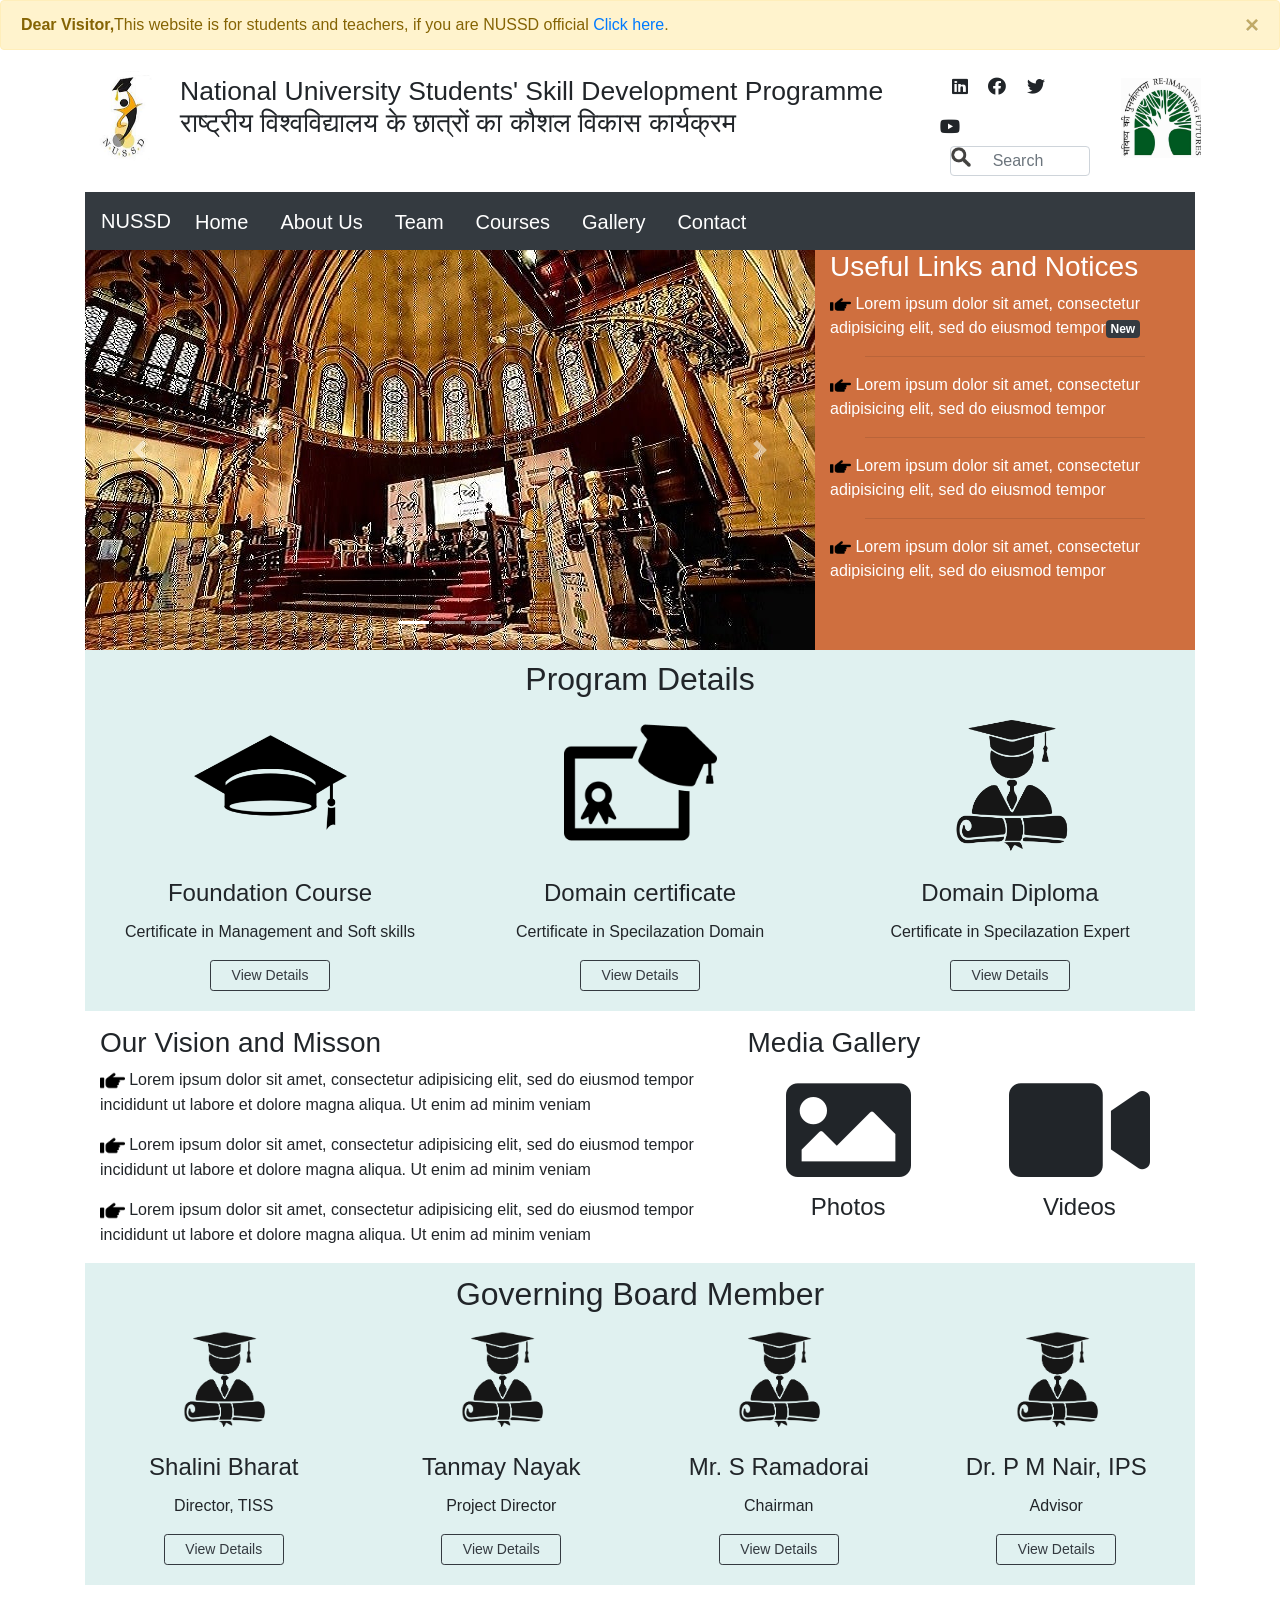
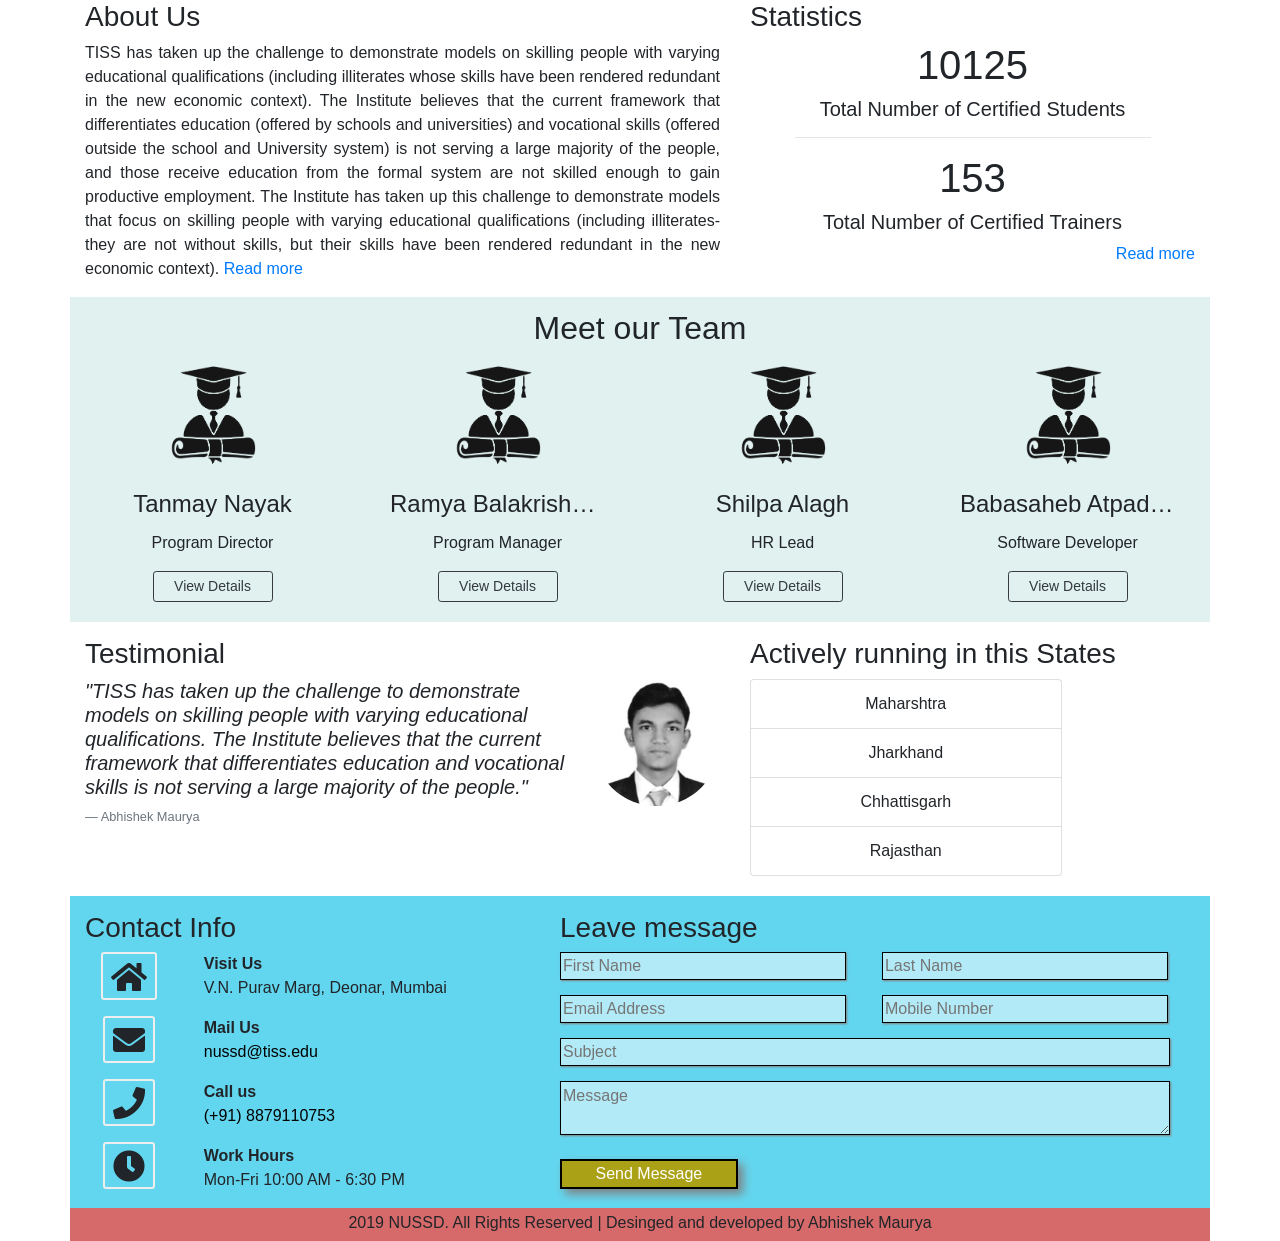
<file: 1/index.html>
<!doctype html>
<html lang="en">
  <head>
    <meta charset="utf-8">
    <meta name="viewport" content="width=device-width, initial-scale=1">
    <script src="https://code.jquery.com/jquery-3.3.1.slim.min.js"></script>
    <link rel="icon" href="images/nlogo.ico">
    <script src="https://cdnjs.cloudflare.com/ajax/libs/popper.js/1.14.6/umd/popper.min.js"></script>
    <script src="https://stackpath.bootstrapcdn.com/bootstrap/4.2.1/js/bootstrap.min.js"></script>
    <link rel="stylesheet" href="https://stackpath.bootstrapcdn.com/bootstrap/4.2.1/css/bootstrap.min.css">
    <link rel='stylesheet' href='https://use.fontawesome.com/releases/v5.7.0/css/all.css'>
    <link href="https://fonts.googleapis.com/icon?family=Material+Icons" rel="stylesheet">
      <script src="https://cdnjs.cloudflare.com/ajax/libs/jquery/2.1.3/jquery.min.js"></script>

    <title>:: National University Students' Skill Development Programme ::</title>
    <style>
		.menu
		{
			font-family: "Times New Roman";
			font-size: 27px;
			color: white;
		}
		.black-nav
		{
			background-color: black;
		}
		.text3 
		{
			width: 140px;
			height: 30px;
		}
		#text3 
		{
			background-image: url(images/search.jpg);
			background-size: 20px;
			background-repeat: no-repeat;
		}
		input::placeholder 
		textarea::placeholder
		{
			font-family: monospace;
			font-size: 20px;
			text-align: center;
		}
		.wot
		{
			white-space: nowrap;
			overflow: hidden;
			text-overflow: ellipsis;
		}
		[class*="col-"] 
		{
			  width: 100%;
		}
		@media only screen and (min-width: 768px) 
		{
			  /* For desktop: */
			  .col-1 {width: 8.33%;}
			  .col-2 {width: 16.66%;}
			  .col-3 {width: 25%;}
			  .col-4 {width: 33.33%;}
			  .col-5 {width: 41.66%;}
			  .col-6 {width: 50%;}
			  .col-7 {width: 58.33%;}
			  .col-8 {width: 66.66%;}
			  .col-9 {width: 75%;}
			  .col-10 {width: 83.33%;}
			  .col-11 {width: 91.66%;}
			  .col-12 {width: 100%;}
		}
		  @media only screen and (max-width: 550px) {
            
            .nlogo
            {
              width: 100%;
              height: auto;
            }
            .nussd
            {
              font-size: 3vw;
              text-align: center;
            }
            .social-icon
            {
              text-align: center;
            }
            .tiss-logo
            {
            	margin-left: 210px;
            }
            .text3
            {
            	width:250px;
            }
            .footer-center123
            {
            	text-align: center;
            }
            h1
            {
            	font-size: 32px;
            }
            h2
            {
            	font-size: 26px;
            }
            h3
            {
            	font-size: 23px;
            }
            h4
            {
            	font-size: 20px;
            }
            h5
            {
            	font-size: 16.8px;
            }
            p
            {
            	font-size: 14.5px;
            }
          }
          @media only screen and (min-width: 992px) 
          {
            .tiss-logo
            {
              margin-left: 950px;
            }
            .nussd
            {
              font-size: 26.5px;
            }
          }
		</style>
  </head>
<body>
	<div class="alert alert-warning alert-dismissible fade show" role="alert">
		<strong>Dear Visitor,</strong>This website is for students and teachers, if you are NUSSD official <a href="https://nussd-erp.tiss.edu">Click here</a>.
		  	<button type="button" class="close" data-dismiss="alert" aria-label="Close">
		    	<span aria-hidden="true">&times;</span>
			</button>
	</div>
  	<div class="container" style="margin-top: 10px;">
      <div class="row">
        <div class="col-sm-1">
          <a class="navbar-brand text-center" href="#">
            <img src="images/nlogo.png" alt="nlogo" class="nlogo" style="width:80px;">
            <img src="images/tlogo.jpg" class="tiss-logo" alt="tlogo" style="width:80px;">
          </a>
       </div>
      <div class="col-sm-8" style="margin-top: 10px;">
        <h4 class="nussd">National University Students' Skill Development Programme<br>राष्ट्रीय विश्वविद्यालय के छात्रों का कौशल विकास कार्यक्रम </h4>
      </div>
        <div class="col-sm-2 social-icon">
          <div class="navbar-brand" style="margin-left: 12px;">
        <i class='fab fa-linkedin' style='font-size:18px'></i>
            </div>
          <div class="navbar-brand">
            <i class='fab fa-facebook' style='font-size:18px'></i>
            </div>
          <div class="navbar-brand">
            <i class='fab fa-twitter' style='font-size:18px'></i>
            </div>
          <div class="navbar-brand">
            <i class='fab fa-youtube' style='font-size:18px'></i>
            </div>
            <br>
          <div class="form-group text-center">
              <input type="search" placeholder="Search" class="rounded form-control text3 text-center" style="text-align: center;margin:auto;" id="text3">
          </div>
      </div>
    </div>
  </div><div class="container" id="home">
		<nav class="navbar navbar-expand-lg navbar-dark bg-dark">
		  	<a class="navbar-brand" href="#Menu123" id="#Menu123">NUSSD</a>
		  			<button class="navbar-toggler" type="button" data-toggle="collapse" data-target="#navbarNavDropdown" aria-controls="	navbarNavDropdown" aria-expanded="false" aria-label="Toggle navigation">
		    			<span class="navbar-toggler-icon"></span>
		  	</button>
				<div class="collapse navbar-collapse" id="navbarNavDropdown">
					<ul class="navbar-nav" style="font-size: 27px">
				     	<li class="nav-item active">
				        	<a class="nav-link navbar-brand" href="#home">Home</a>
				      	</li>
				      	<li class="nav-item active">
				        	<a class="nav-link  navbar-brand" href="#about">About Us</a>
				      	</li>
				      	<li class="nav-item active">
				        	<a class="nav-link  navbar-brand" href="#team">Team</a>
				      	</li>
				      	<li class="nav-item active">
				        	<a class="nav-link  navbar-brand" href="#program">Courses</a>
				      	</li>
				      	<li class="nav-item active">
				        	<a class="nav-link  navbar-brand" href="#photo">Gallery</a>
				      	</li>
				      	<li class="nav-item active">
				        	<a class="nav-link  navbar-brand" href="#contact">Contact</a>
				      	</li>
				  	</ul>
				</div>
		</nav>
	</div>
	<div class="container">
		<div class="row">
		<div id="demo" class="carousel slide col-sm-8" style="margin-right: -15px" data-ride="carousel">
			<div class="carousel-inner">
				    <div class="carousel-item active">
				   		<img src="images/one.jpg" alt="Los Angeles">
				    </div>
				    <div class="carousel-item">
				      	<img src="images/two.jpg" alt="Chicago">
				    </div>
				    <div class="carousel-item">
				      	<img src="images/three.jpg" alt="New York">
				    </div>
			  		<a class="carousel-control-prev" href="#demo" data-slide="prev">
	    				<span class="carousel-control-prev-icon"></span>
	  				</a>
					<a class="carousel-control-next" href="#demo" data-slide="next">
					    <span class="carousel-control-next-icon"></span>
					</a>
			</div>
			<ol class="carousel-indicators">
			    <li data-target="#demo" data-slide-to="0" class="active"></li>
			    <li data-target="#demo" data-slide-to="1"></li>
			    <li data-target="#demo" data-slide-to="2"></li>
	  		</ol>
		</div>
		<div class="col-sm-4" style="background-color: #cf6f3f;margin-right: 15px">
			<h3 style="color:white">Useful Links and Notices</h3>
				<p style="color:white"><img src="images/hand.png" style="width:6%;"> Lorem ipsum dolor sit amet, consectetur adipisicing elit, sed do eiusmod
					tempor<span class="badge badge-dark">New</span></p>
					<hr style="width:80%;color: darkgrey">
				<p  style="color:white"><img src="images/hand.png" style="width:6%;"> Lorem ipsum dolor sit amet, consectetur adipisicing elit, sed do eiusmod
					tempor</p>
					<hr style="width:80%">
				<p style="color:white"><img src="images/hand.png" style="width:6%"> Lorem ipsum dolor sit amet, consectetur adipisicing elit, sed do eiusmod
					tempor</p>
					<hr  style="width:80%">
				<p style="color:white"><img src="images/hand.png" style="width:6%;"> Lorem ipsum dolor sit amet, consectetur adipisicing elit, sed do eiusmod
					tempor</p>
			
		</div>
	</div>
	<div class="container text-center" id="program" style="background-color: #e0f1f0">
			<h2 style="padding-top:10px">Program Details</h2>
		<div class="row">
			<div class="col-sm-4">
				<div class="card text-center border-light" style="background-color: #e0f1f0;border-style: none;">
				  		<img class="card-img-top" src="images/Foundation.png" style="width: 45%;margin-left: auto;margin-right: auto" alt="Card image cap">
				  			<div class="card-body">
				    			<h4 class="card-title">Foundation Course</h4>
				    			<p class="card-text">Certificate in Management and Soft skills</p>
				    			<button type="button" style="width: 120px" class="btn btn-outline-dark btn-sm">View Details</button>
 				 			</div>
				</div>
			</div>
			<div class="col-sm-4">
				<div class="card text-center border-light" style="background-color: #e0f1f0;border-style: none">
				  		<img class="card-img-top" src="images/Domain.png" style="width: 45%;margin-left: auto;margin-right: auto" alt="Card image cap">
				  			<div class="card-body">
				    			<h4 class="card-title">Domain certificate</h4>
				    			<p class="card-text">Certificate in Specilazation Domain</p>
				    			<button type="button" style="width: 120px" class="btn btn-outline-dark btn-sm">View Details</button>
							</div>
				</div>
			</div>
			<div class="col-sm-4">
				<div class="card text-center border-light" style="background-color: #e0f1f0;border-style: none;">
				  		<img class="card-img-top" src="images/DD.png" style="width: 45%;margin-left: auto;margin-right: auto" alt="Card image cap">
				  			<div class="card-body">
				    			<h4 class="card-title">Domain Diploma</h4>
				    			<p class="card-text">Certificate in Specilazation Expert</p>
				    			<button type="button" style="width: 120px" class="btn btn-outline-dark btn-sm">View Details</button>
 				 			</div>
				</div>
			</div>
		</div>
	</div>
	<div class="container">
		<div class="row" style="margin-top: 15px;">
			<div class="col-sm-7">
				<h3>Our Vision and Misson</h3>
				<p><img src="images/hand.png" style="width:4%;"> Lorem ipsum dolor sit amet, consectetur adipisicing elit, sed do eiusmod
						tempor incididunt ut labore et dolore magna aliqua. Ut enim ad minim veniam</p>
				<p><img src="images/hand.png" style="width:4%;"> Lorem ipsum dolor sit amet, consectetur adipisicing elit, sed do eiusmod
					tempor incididunt ut labore et dolore magna aliqua. Ut enim ad minim veniam</p>
				<p><img src="images/hand.png" style="width:4%"> Lorem ipsum dolor sit amet, consectetur adipisicing elit, sed do eiusmod
					tempor incididunt ut labore et dolore magna aliqua. Ut enim ad minim veniam</p>
					</div>
			<div class="col-sm-5" id="photo" style="box-sizing:border-box">
				<h3>Media Gallery</h3>
				<div class="row text-center">
				<div class="col">
					<i class="fas fa-image" style="font-size: 125px;"></i>
					<h4>Photos</h4>
				</div>
				<div class="col">
					<i class="fas fa-video" style="font-size: 125px"></i>
					<h4>Videos</h4>
				</div>
			</div>
			</div>
		</div>
	</div>
	<div class="container text-center" style="background-color: #e0f1f0">
		<h2 style="padding-top:12px">Governing Board Member</h2>
			<div class="row" >
				<div class="col-6 col-lg-3">
					<div class="card text-center border-light" style="background-color: #e0f1f0;border-style: none;">
							  <img class="card-img-top" src="images/DD.png" style="width: 45%;margin-left: auto;margin-right: auto" alt="Card image cap">
								  <div class="card-body">
									<h4 class="card-title wot" title="Shalini Bharat">Shalini Bharat</h4>
									<p class="card-text wot" title="Director, TISS">Director, TISS</p>
									<button type="button" style="width: 120px" class="btn btn-outline-dark btn-sm">View Details</button>
								  </div>
					</div>
				</div>
				<div class="col-6 col-lg-3">
					<div class="card text-center border-light" style="background-color: #e0f1f0;border-style: none">
							  <img class="card-img-top" src="images/DD.png" style="width: 45%;margin-left: auto;margin-right: auto" alt="Card image cap">
								  <div class="card-body">
									<h4 class="card-title wot" title="Tanmay Nayak">Tanmay Nayak</h4>
									<p class="card-text wot" title="Project Director">Project Director</p>
									<button type="button" style="width: 120px" class="btn btn-outline-dark btn-sm">View Details</button>
								</div>
					</div>
				</div>
	
				<div class="col-6 col-lg-3">
					<div class="card text-center border-light" style="background-color: #e0f1f0;border-style: none;">
							  <img class="card-img-top" src="images/DD.png" style="width: 45%;margin-left: auto;margin-right: auto" alt="Card image cap">
								  <div class="card-body">
									<h4 class="card-title wot" title="Mr. S Ramadorai">Mr. S Ramadorai</h4>
									<p class="card-text" title="Chairman">Chairman</p>
									<button type="button" style="width: 120px" class="btn btn-outline-dark btn-sm">View Details</button>
								  </div>
					</div>
				</div>
				
				<div class="col-6 col-lg-3">
						<div class="card text-center border-light" style="background-color: #e0f1f0;border-style: none;">
								  <img class="card-img-top" src="images/DD.png" style="width: 45%;margin-left: auto;margin-right: auto" alt="Card image cap">
									  <div class="card-body">
										<h4 class="card-title wot" title="Dr. P M Nair, IPS">Dr. P M Nair, IPS</h4>
										<p class="card-text wot" title="Advisor">Advisor</p>
										<button type="button" style="width: 120px" class="btn btn-outline-dark btn-sm">View Details</button>
									  </div>
						</div>
					</div>
			</div>
		</div>
	</div>
	<div class="container" id="about">
		<div class="row" style="margin-top: 15px">
			<div class="col-sm-7">
				<h3>About Us</h3>
				<p class="text-justify">TISS has taken up the challenge to demonstrate models on skilling people with varying educational qualifications (including illiterates whose skills have been rendered redundant in the new economic context). The Institute believes that the current framework that differentiates education (offered by schools and universities) and vocational skills (offered outside the school and University system) is not serving a large majority of the people, and those receive education from the formal system are not skilled enough to gain productive employment. The Institute has taken up this challenge to demonstrate models that focus on skilling people with varying educational qualifications (including illiterates-they are not without skills, but their skills have been rendered redundant in the new economic context). <a href="#">Read more</a>
					</p>
			</div>
			<div class="col-sm-5">
				<h3>Statistics</h3>
				<h1 class="text-center">
					<span class="count">10125</span>
				</h1>
				<h5 class="text-center">Total Number of Certified Students</h5>
				<hr style="width:80%">
				<h1 class="text-center">
						<span class="count">153</span>
					</h1>
					<h5 class="text-center">Total Number of Certified Trainers</h5>
					
					<p class="text-right"><a href="#">Read more</a></p>

			</div>
		</div>
	</div>
	<div class="container text-center" id="team" style="background-color: #e0f1f0">
		<h2 style="padding-top:12px">Meet our Team</h2>
			<div class="row">
				<div class="col-6 col-lg-3">
					<div class="card text-center border-light" style="background-color: #e0f1f0;border-style: none">
									  <img class="card-img-top" src="images/DD.png" style="width: 45%;margin-left: auto;margin-right: auto" alt="Card image cap">
										<div class="card-body">
											<h4 class="card-title wot" title="Tanmay Nayak">Tanmay Nayak</h4>
											<p class="card-text wot" title="Program Director">Program Director</p>
											<button type="button" style="width: 120px" class="btn btn-outline-dark btn-sm">View Details</button>
										</div>
					</div>
					
				</div>
				<div class="col-6 col-lg-3">
					<div class="card text-center border-light" style="background-color: #e0f1f0;border-style: none">
							  <img class="card-img-top" src="images/DD.png" style="width: 45%;margin-left: auto;margin-right: auto" alt="Card image cap">
								  <div class="card-body">
									<h4 class="card-title wot" title="Ramya Balakrishnan">Ramya Balakrishnan</h4>
									<p class="card-text wot" title="Program Manager">Program Manager</p>
									<button type="button" style="width: 120px" class="btn btn-outline-dark btn-sm">View Details</button>
								</div>
					</div>
				</div>
				<div class="col-6 col-lg-3">
					<div class="card text-center border-light" style="background-color: #e0f1f0;border-style: none;">
							  <img class="card-img-top" src="images/DD.png" style="width: 45%;margin-left: auto;margin-right: auto" alt="Card image cap">
								  <div class="card-body">
									<h4 class="card-title wot" title="Shilpa Alagh">Shilpa Alagh</h4>
									<p class="card-text wot" title="HR Lead">HR Lead</p>
									<button type="button" style="width: 120px" class="btn btn-outline-dark btn-sm">View Details</button>
								  </div>
					</div>
				</div>
				
				<div class="col-6 col-lg-3">
						<div class="card text-center border-light" style="background-color: #e0f1f0;border-style: none;">
								  <img class="card-img-top" src="images/DD.png" style="width: 45%;margin-left: auto;margin-right: auto" alt="Card image cap">
									  <div class="card-body">
										<h4 class="card-title wot" title="Babasaheb Atpadkar">Babasaheb Atpadkar</h4>
										<p class="card-text wot" title="Software Developer">Software Developer</p>
										<button type="button" style="width: 120px" class="btn btn-outline-dark btn-sm">View Details</button>
									  </div>
						</div>
					</div>
			</div>
		</div>
	</div>
	<div class="container">
		<div class="row" style="padding-top: 15px;padding-bottom: 20px">
			<div class="col-sm-7">
					<h3>Testimonial</h3>
					<div class="media">
							<div class="media-body">
							  <h6 class="lead"><em>"TISS has taken up the challenge to demonstrate models on skilling people with varying educational qualifications. The Institute believes that the current framework that differentiates education and vocational skills is not serving a large majority of the people."</em></h6>
							  <footer class="blockquote-footer">Abhishek Maurya</footer>
							</div>
							<img src="images/profile.jpg" class="ml-3 rounded-circle" alt="..." style="width:20%">
						  </div>
			</div>
			<div class="col-sm-5">
					<h3>Actively running in this States</h3>
				<ul class="list-group text-center" style="width:70%;">
					<li class="list-group-item">Maharshtra</li>
					<li class="list-group-item">Jharkhand</li>
					<li class="list-group-item">Chhattisgarh</li>
					<li class="list-group-item">Rajasthan</li>
				  </ul>
			</div>
		</div>
	</div>
	<div class="container" id="contact">
		<div class="row" style="background-color:#63d6ef;padding-top: 15px">
			<div class="col-sm-5">
				<h3>Contact Info</h3>
				<div class="row">
					<div class="col-3">
						<p class="text-center"><i class='fas fa-home fa-border fa-2x' style='font-size:32px'></i></p>	
						<p class="text-center"><i class='fas fa-envelope fa-border fa-2x' style='font-size:32px'></i></p>
						<p class="text-center"><i class='fas fa-phone fa-border fa-2x' style='font-size:32px'></i></p>
						<p class="text-center"><i class='fas fa-clock fa-border fa-2x' style='font-size:32px'></i></p>
					</div>
					<div class="col-9">
						<p style="font-size: 16px;"><strong>Visit Us</strong><br>V.N. Purav Marg, Deonar, Mumbai</p>
						<p style="font-size: 16px;"><strong>Mail Us</strong><br><a href="mailto:nussd@tiss.edu?Subject=" style="text-decoration: none;color: black">nussd@tiss.edu</a></p>
						<p style="font-size: 16px;"><strong>Call us</strong><br><a href="tel:+918879110753" style="text-decoration: none;color: black">(+91) 8879110753</a></p>
						<p style="font-size: 16px;"><strong>Work Hours</strong><br>Mon-Fri 10:00 AM - 6:30 PM</p>				
					</div>
				</div>
			</div>
			<div class="col-sm-7">
				<h3>Leave message</h3>
		<div class="row" style="background-color:#63d6ef">
			<div class="col-sm-12 footer-center123">
			<input type="text" placeholder="First Name" name="FName" style="border:1px solid; border-radius:0.1px;background-color:#b2eaf7; width: 45%;box-shadow: 1px 1px 2px grey;text-align: left">	
			<input type="text" placeholder="Last Name" name="LName" style="border:1px solid;margin-left: 5%; border-radius:0px;background-color:#b2eaf7;width: 45%;box-shadow: 1px 1px 2px grey;">
			<input type="text" placeholder="Email Address" name="EAddress" style="margin-top: 15px; border:1px solid; border-radius:0px;background-color:#b2eaf7;width: 45%;box-shadow: 1px 1px 2px grey;">	
			<input type="text" placeholder="Mobile Number" name="Mnumber" style="border:1px solid;margin-left: 5%; border-radius:0px;background-color:#b2eaf7;width: 45%;box-shadow: 1px 1px 2px grey;"><br>		
			<input type="text" placeholder="Subject" name="Subject" style="margin-top: 15px; border:1px solid;border-radius:0px;background-color:#b2eaf7;width: 96%;box-shadow: 1px 1px 2px grey;">	
			<textarea row fades="3" cols="50" placeholder="Message" style="margin-top: 15px; border:1px solid;border-radius:0px;background-color:#b2eaf7;width: 96%;box-shadow: 1px 1px 2px grey;"></textarea><br>
			<button text="Send Message" data-toggle="tooltip" title="Send message" class="text-center" style="background-color: #aaa116;color: white;border-style: solid; margin-top: 17px;width: 28%; box-shadow: 5px 5px 10px grey; border-radius:0px;margin-bottom: 15px;">Send Message</button>	
			</div>
		</div>
	</div>
	<div class="container">
		<div class="row" style="background-color: #d66a6a">
			<div class="col-sm-12">
				<h6 class="text-center" style="margin-top: 5px;">2019 NUSSD. All Rights Reserved | Desinged and developed by Abhishek Maurya</h6>
			</div>
		</div>
	</div>
	<script>
		$('.count').each(function() {
  $(this).prop('Counter', 0).animate({
    Counter: $(this).text()
  }, {
    duration: 1000,
    easing: 'swing',
    step: function(now) {
      $(this).text(Math.ceil(now));
    }
  });
});
 </script>
 <script>
(function($){
  $(document).on('contextmenu', 'img', function() {
      return false;
  })
})(jQuery);
</script>

</body>
</html>
</file>
